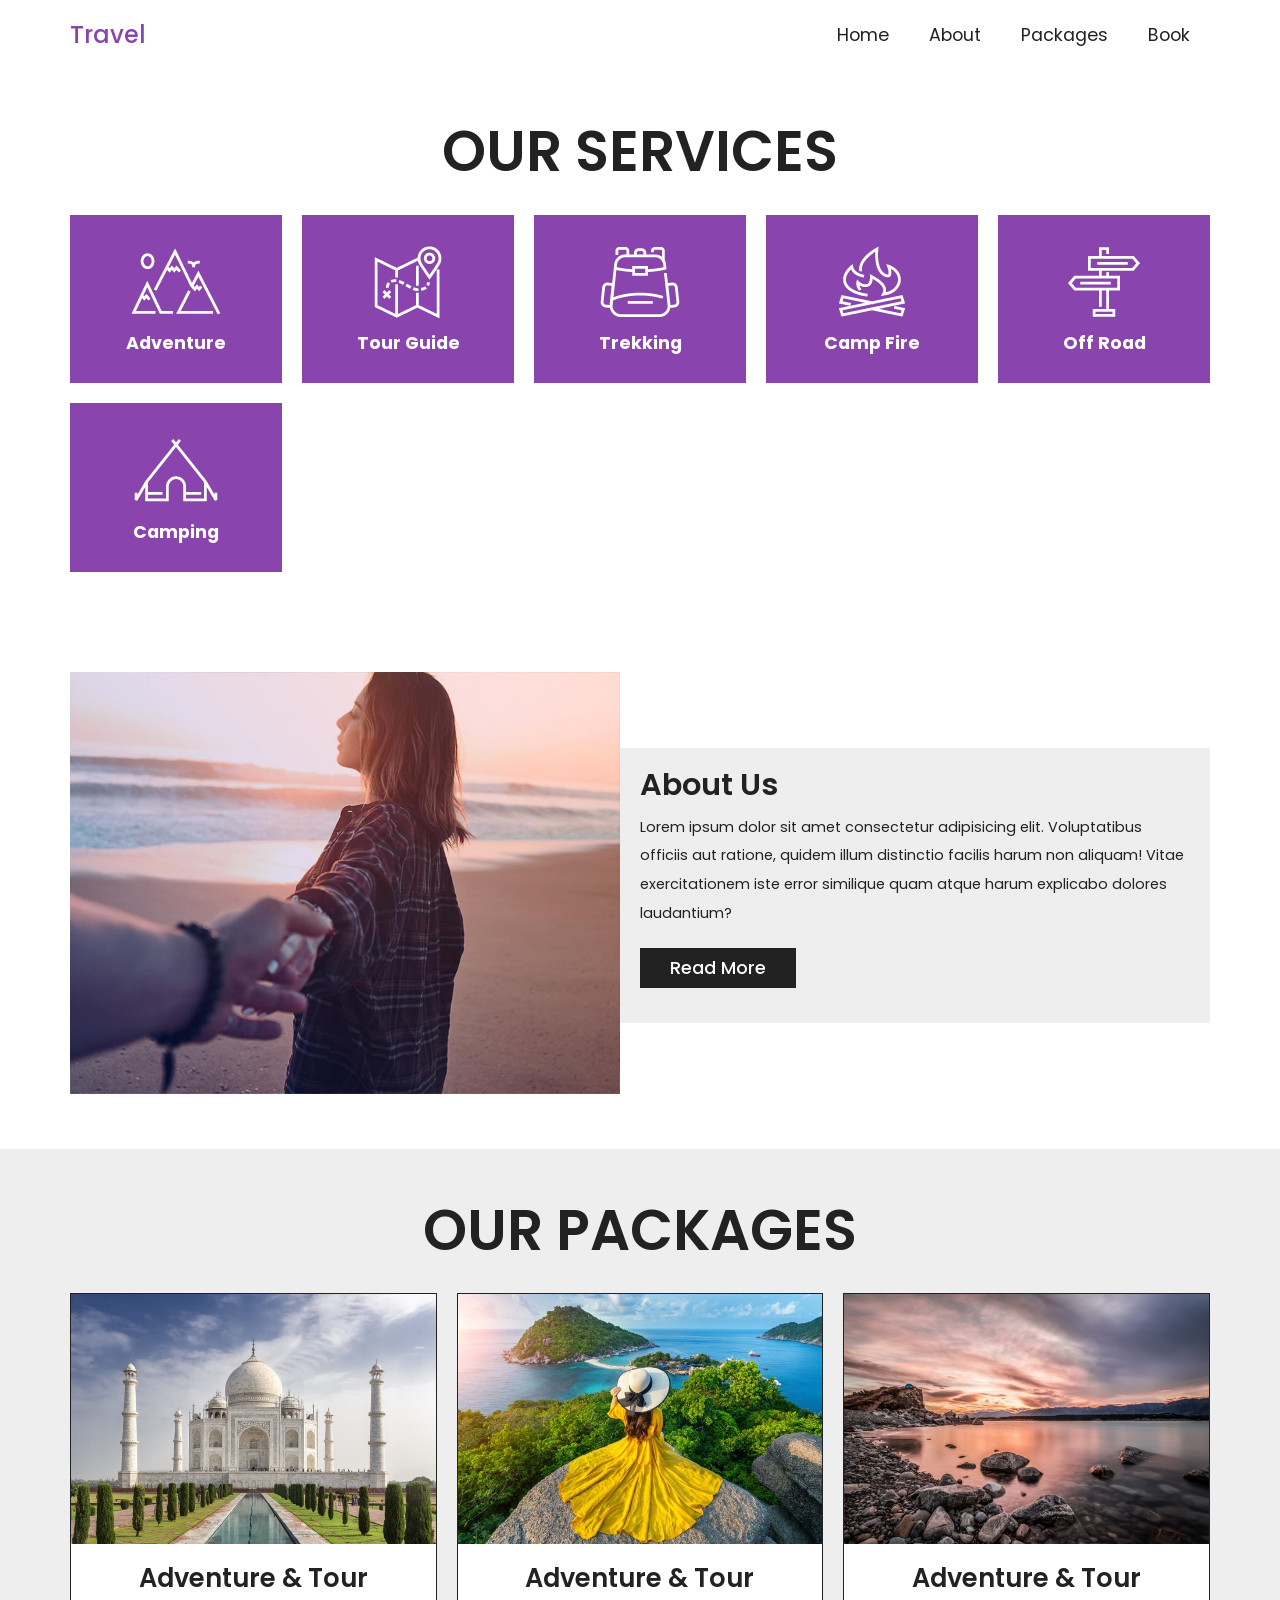
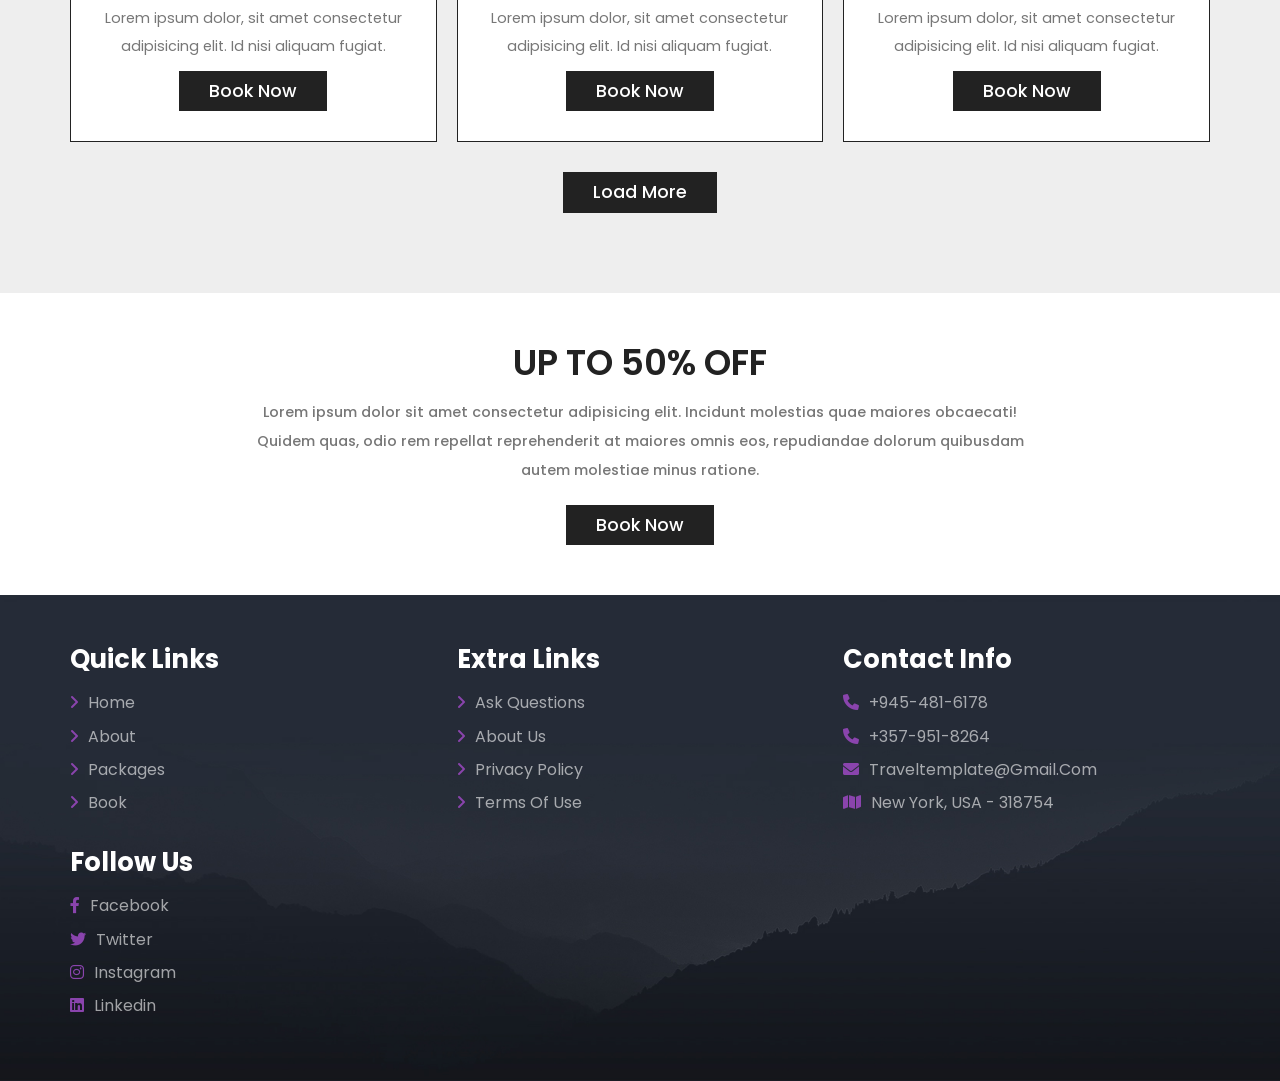
<file: index.html>
<!DOCTYPE html>
<html lang="en">
  <head>
    <meta charset="UTF-8" />
    <meta http-equiv="X-UA-Compatible" content="IE=edge" />
    <meta name="viewport" content="width=device-width, initial-scale=1.0" />
    <meta name="description" content="Travel Template" />
    <!-- Normalize -->
    <link rel="stylesheet" href="css/normalize.css" />
    <!-- Font Awesome Library File -->
    <link rel="stylesheet" href="css/all.min.css" />
    <!-- Font Awesome Library Cdn -->
    <link
      rel="stylesheet"
      href="https://cdnjs.cloudflare.com/ajax/libs/font-awesome/6.0.0/css/all.min.css"
    />
    <!-- Google Fonts -->
    <link rel="preconnect" href="https://fonts.googleapis.com" />
    <link rel="preconnect" href="https://fonts.gstatic.com" crossorigin />
    <link
      href="https://fonts.googleapis.com/css2?family=Poppins:ital,wght@0,100;0,200;0,300;0,400;0,500;0,600;0,700;0,800;0,900;1,100;1,200;1,300;1,400;1,500;1,600;1,800;1,900&display=swap"
      rel="stylesheet"
    />
    <!-- Css Template File -->
    <link rel="stylesheet" href="css/travel.css" />
    <!-- Sass Template File -->
    <link rel="stylesheet" href="css/travel.scss" />
    <title>Travel Template | Home</title>
  </head>
  <body>
    <!-- Header -->
    <header>
      <div class="container">
        <a href="#" class="logo">Travel</a>
        <i class="fa-solid fa-bars bar-icon"></i>
        <ul class="links">
          <li><a href="home.html">home</a></li>
          <li><a href="about.html">about</a></li>
          <li><a href="packages.html">packages</a></li>
          <li><a href="book.html">book</a></li>
        </ul>
      </div>
    </header>
    <!-- Header -->
    <!-- Landing -->
    <!-- Landing -->
    <!-- Services -->
    <section class="services">
      <h2 class="special-heading">our services</h2>
      <div class="container">
        <div class="box">
          <img src="images/icon-1.png" alt="" />
          <h3>adventure</h3>
        </div>
        <div class="box">
          <img src="images/icon-2.png" alt="" />
          <h3>tour guide</h3>
        </div>
        <div class="box">
          <img src="images/icon-3.png" alt="" />
          <h3>trekking</h3>
        </div>
        <div class="box">
          <img src="images/icon-4.png" alt="" />
          <h3>camp fire</h3>
        </div>
        <div class="box">
          <img src="images/icon-5.png" alt="" />
          <h3>off road</h3>
        </div>
        <div class="box">
          <img src="images/icon-6.png" alt="" />
          <h3>camping</h3>
        </div>
      </div>
    </section>
    <!-- Services -->
    <!-- About -->
    <section class="about">
      <div class="container">
        <div class="image">
          <img src="images/about-img.jpg" alt="" />
        </div>
        <div class="info">
          <h3>about us</h3>
          <p>
            Lorem ipsum dolor sit amet consectetur adipisicing elit.
            Voluptatibus officiis aut ratione, quidem illum distinctio facilis
            harum non aliquam! Vitae exercitationem iste error similique quam
            atque harum explicabo dolores laudantium?
          </p>
          <a href="#" class="btn">read more</a>
        </div>
      </div>
    </section>
    <!-- About -->
    <!-- Packages -->
    <section class="packages">
      <h2 class="special-heading">our packages</h2>
      <div class="container">
        <div class="box">
          <div class="image">
            <img src="images/img-1.jpg" alt="" />
          </div>
          <div class="info">
            <h3>adventure & tour</h3>
            <p>
              Lorem ipsum dolor, sit amet consectetur adipisicing elit. Id nisi
              aliquam fugiat.
            </p>
            <a href="#" class="btn">book now</a>
          </div>
        </div>
        <div class="box">
          <div class="image">
            <img src="images/img-2.jpg" alt="" />
          </div>
          <div class="info">
            <h3>adventure & tour</h3>
            <p>
              Lorem ipsum dolor, sit amet consectetur adipisicing elit. Id nisi
              aliquam fugiat.
            </p>
            <a href="#" class="btn">book now</a>
          </div>
        </div>
        <div class="box">
          <div class="image">
            <img src="images/img-3.jpg" alt="" />
          </div>
          <div class="info">
            <h3>adventure & tour</h3>
            <p>
              Lorem ipsum dolor, sit amet consectetur adipisicing elit. Id nisi
              aliquam fugiat.
            </p>
            <a href="#" class="btn">book now</a>
          </div>
        </div>
      </div>
      <a href="#" class="btn">load more</a>
    </section>
    <!-- Packages -->
    <!-- Discount -->
    <section class="discount">
      <h3>up to 50% off</h3>
      <p>
        Lorem ipsum dolor sit amet consectetur adipisicing elit. Incidunt
        molestias quae maiores obcaecati! Quidem quas, odio rem repellat
        reprehenderit at maiores omnis eos, repudiandae dolorum quibusdam autem
        molestiae minus ratione.
      </p>
      <a href="#" class="btn">book now</a>
    </section>
    <!-- Discount -->
    <!-- Footer -->
    <footer>
      <div class="container">
        <div class="box">
          <h3>quick links</h3>
          <ul class="footer-links">
            <li>
              <i class="fa-solid fa-angle-right"></i
              ><a href="home.html">home</a>
            </li>
            <li>
              <i class="fa-solid fa-angle-right"></i
              ><a href="about.html">about</a>
            </li>
            <li>
              <i class="fa-solid fa-angle-right"></i
              ><a href="packages.html">packages</a>
            </li>
            <li>
              <i class="fa-solid fa-angle-right"></i
              ><a href="book.html">book</a>
            </li>
          </ul>
        </div>
        <div class="box">
          <h3>extra links</h3>
          <ul class="footer-links">
            <li>
              <i class="fa-solid fa-angle-right"></i
              ><a href="#">ask questions</a>
            </li>
            <li>
              <i class="fa-solid fa-angle-right"></i><a href="#">about us</a>
            </li>
            <li>
              <i class="fa-solid fa-angle-right"></i
              ><a href="#">privacy policy</a>
            </li>
            <li>
              <i class="fa-solid fa-angle-right"></i
              ><a href="#">terms of use</a>
            </li>
          </ul>
        </div>
        <div class="box">
          <h3>contact info</h3>
          <ul class="footer-links">
            <li>
              <i class="fa-solid fa-phone"></i><a href="#">+945-481-6178</a>
            </li>
            <li>
              <i class="fa-solid fa-phone"></i><a href="#">+357-951-8264</a>
            </li>
            <li>
              <i class="fa-solid fa-envelope"></i
              ><a href="#">traveltemplate@gmail.com</a>
            </li>
            <li>
              <i class="fa-solid fa-map"></i
              ><a href="#">new york, USA - 318754</a>
            </li>
          </ul>
        </div>
        <div class="box">
          <h3>follow us</h3>
          <ul class="footer-links">
            <li>
              <i class="fa-brands fa-facebook-f"></i><a href="#">facebook</a>
            </li>
            <li><i class="fa-brands fa-twitter"></i><a href="#">twitter</a></li>
            <li>
              <i class="fa-brands fa-instagram"></i><a href="#">instagram</a>
            </li>
            <li>
              <i class="fa-brands fa-linkedin"></i><a href="#">linkedin</a>
            </li>
          </ul>
        </div>
      </div>
    </footer>
    <!-- Footer -->
  </body>
</html>
</file>
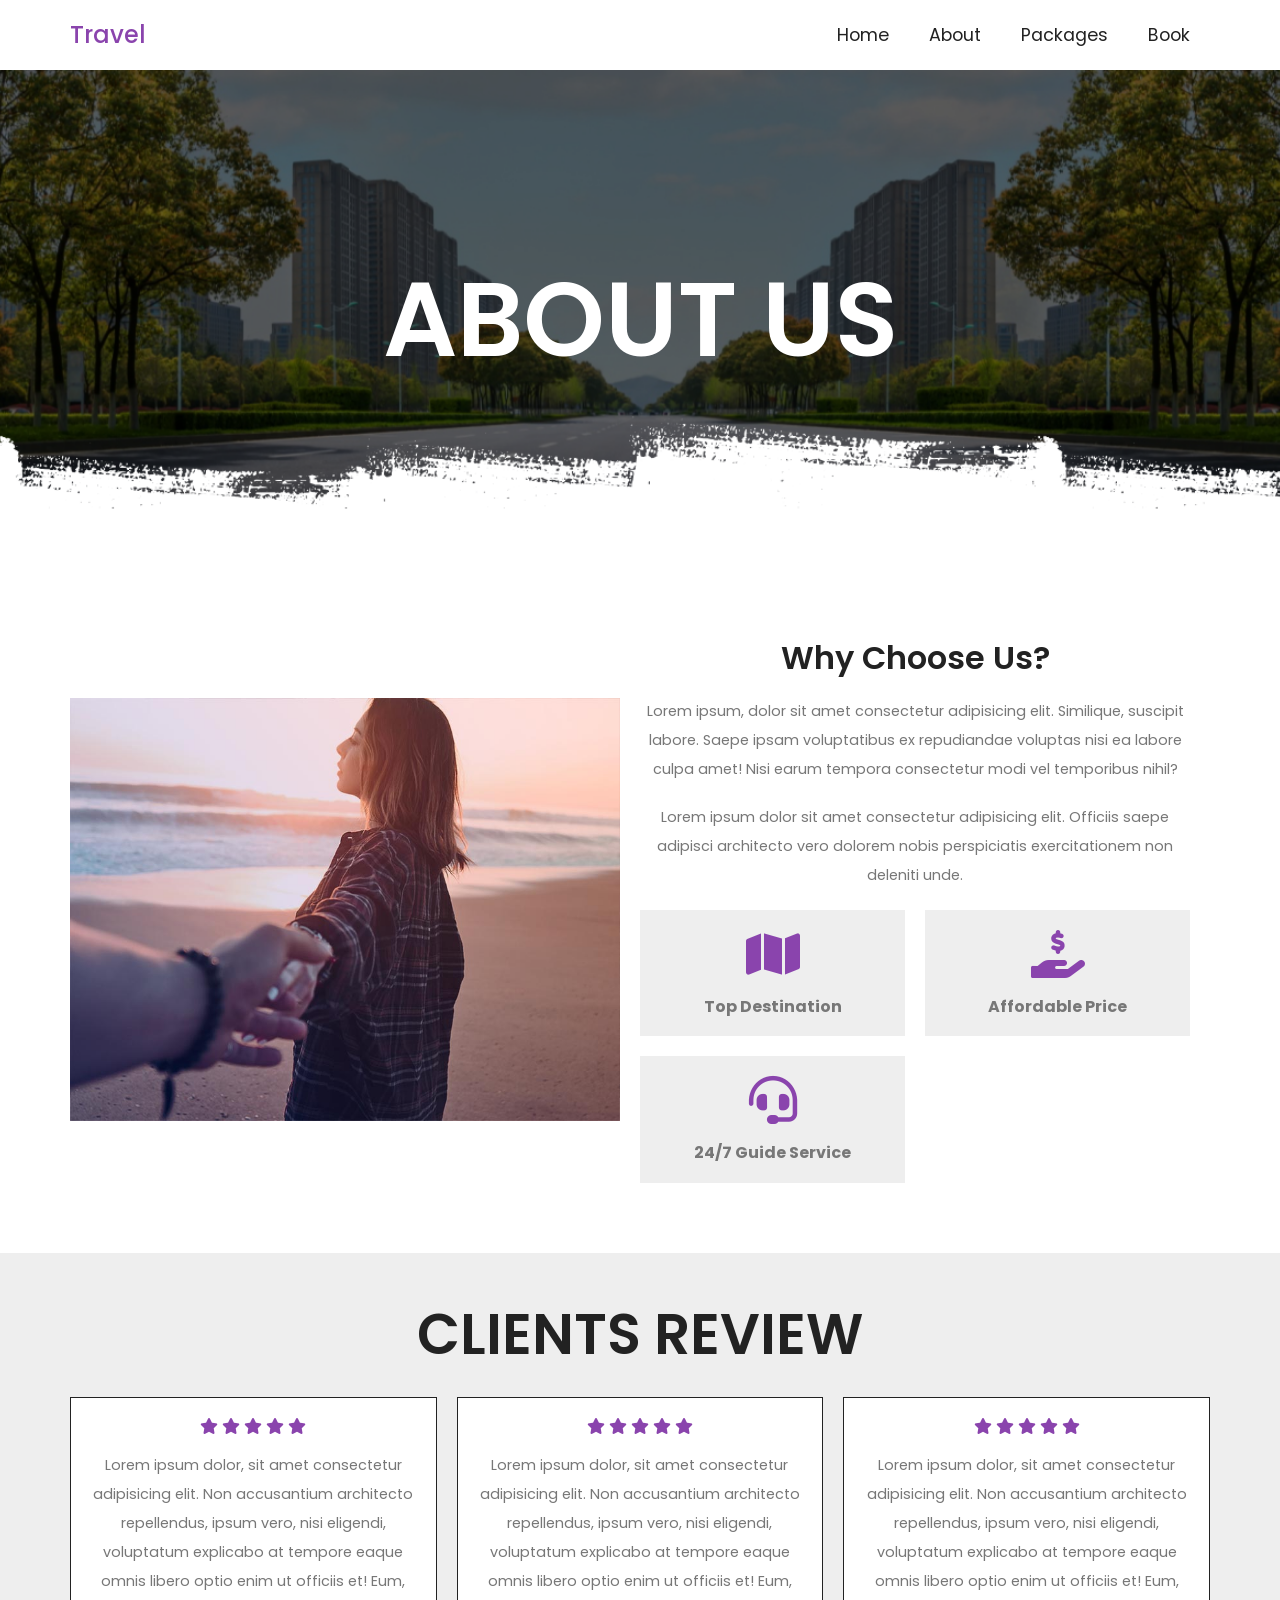
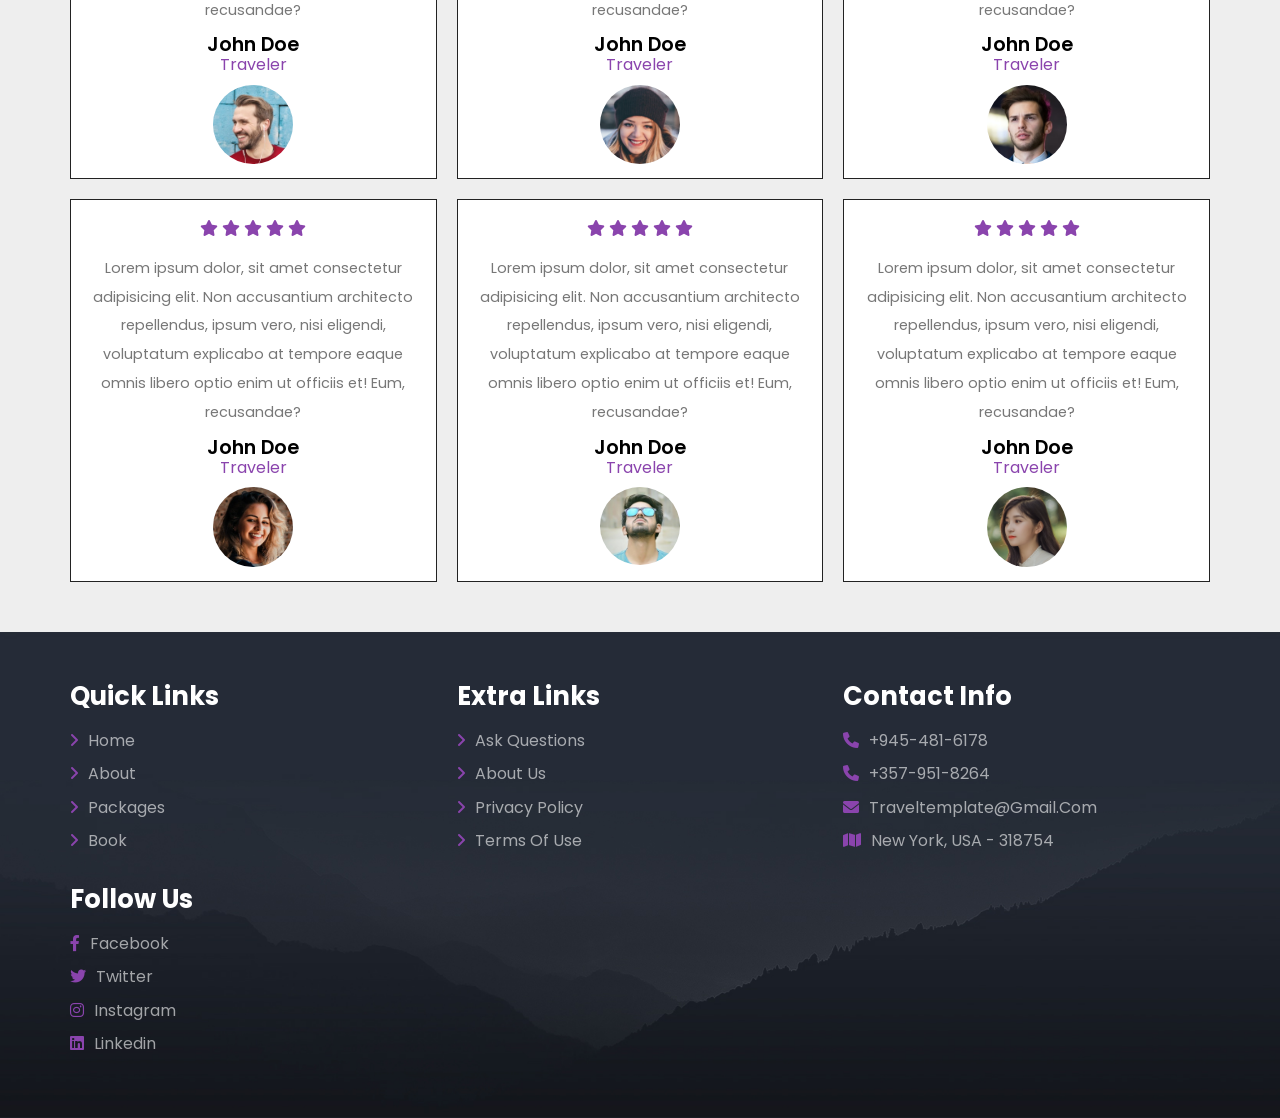
<file: about.html>
<!DOCTYPE html>
<html lang="en">
  <head>
    <meta charset="UTF-8" />
    <meta http-equiv="X-UA-Compatible" content="IE=edge" />
    <meta name="viewport" content="width=device-width, initial-scale=1.0" />
    <meta name="description" content="Travel Template" />
    <!-- Normalize -->
    <link rel="stylesheet" href="css/normalize.css" />
    <!-- Font Awesome Library File -->
    <link rel="stylesheet" href="css/all.min.css" />
    <!-- Font Awesome Library Cdn -->
    <link
      rel="stylesheet"
      href="https://cdnjs.cloudflare.com/ajax/libs/font-awesome/6.0.0/css/all.min.css"
    />
    <!-- Google Fonts -->
    <link rel="preconnect" href="https://fonts.googleapis.com" />
    <link rel="preconnect" href="https://fonts.gstatic.com" crossorigin />
    <link
      href="https://fonts.googleapis.com/css2?family=Poppins:ital,wght@0,100;0,200;0,300;0,400;0,500;0,600;0,700;0,800;0,900;1,100;1,200;1,300;1,400;1,500;1,600;1,800;1,900&display=swap"
      rel="stylesheet"
    />
    <!-- Css Template File -->
    <link rel="stylesheet" href="css/travel.css" />
    <!-- Sass Template File -->
    <link rel="stylesheet" href="css/travel.scss" />
    <title>Travel Template | About</title>
  </head>
  <body>
    <!-- Header -->
    <header>
      <div class="container">
        <a href="#" class="logo">Travel</a>
        <i class="fa-solid fa-bars bar-icon"></i>
        <ul class="links">
          <li><a href="home.html">home</a></li>
          <li><a href="about.html">about</a></li>
          <li><a href="packages.html">packages</a></li>
          <li><a href="book.html">book</a></li>
        </ul>
      </div>
    </header>
    <!-- Header -->
    <!-- Heading -->
    <section class="heading heading-about">
      <h2>about us</h2>
    </section>
    <!-- Heading -->
    <!-- Choose -->
    <section class="choose">
      <div class="container">
        <div class="image">
          <img src="images/about-img.jpg" alt="" />
        </div>
        <div class="info">
          <h2>why choose us?</h2>
          <p>
            Lorem ipsum, dolor sit amet consectetur adipisicing elit. Similique,
            suscipit labore. Saepe ipsam voluptatibus ex repudiandae voluptas
            nisi ea labore culpa amet! Nisi earum tempora consectetur modi vel
            temporibus nihil?
          </p>
          <p>
            Lorem ipsum dolor sit amet consectetur adipisicing elit. Officiis
            saepe adipisci architecto vero dolorem nobis perspiciatis
            exercitationem non deleniti unde.
          </p>
          <div class="content">
            <div class="box">
              <i class="fa-solid fa-map"></i>
              <h3>top destination</h3>
            </div>
            <div class="box">
              <i class="fa-solid fa-hand-holding-dollar"></i>
              <h3>affordable price</h3>
            </div>
            <div class="box">
              <i class="fa-solid fa-headset"></i>
              <h3>24/7 guide service</h3>
            </div>
          </div>
        </div>
      </div>
    </section>
    <!-- Choose -->
    <!-- Reviews -->
    <section class="reviews">
      <h2 class="special-heading">clients review</h2>
      <div class="container">
        <div class="box">
          <div class="rating">
            <i class="fa-solid fa-star"></i>
            <i class="fa-solid fa-star"></i>
            <i class="fa-solid fa-star"></i>
            <i class="fa-solid fa-star"></i>
            <i class="fa-solid fa-star"></i>
          </div>
          <p>
            Lorem ipsum dolor, sit amet consectetur adipisicing elit. Non
            accusantium architecto repellendus, ipsum vero, nisi eligendi,
            voluptatum explicabo at tempore eaque omnis libero optio enim ut
            officiis et! Eum, recusandae?
          </p>
          <h3 class="name">john doe</h3>
          <span class="position">traveler</span>
          <img src="images/pic-1.png" alt="" />
        </div>
        <div class="box">
          <div class="rating">
            <i class="fa-solid fa-star"></i>
            <i class="fa-solid fa-star"></i>
            <i class="fa-solid fa-star"></i>
            <i class="fa-solid fa-star"></i>
            <i class="fa-solid fa-star"></i>
          </div>
          <p>
            Lorem ipsum dolor, sit amet consectetur adipisicing elit. Non
            accusantium architecto repellendus, ipsum vero, nisi eligendi,
            voluptatum explicabo at tempore eaque omnis libero optio enim ut
            officiis et! Eum, recusandae?
          </p>
          <h3 class="name">john doe</h3>
          <span class="position">traveler</span>
          <img src="images/pic-2.png" alt="" />
        </div>
        <div class="box">
          <div class="rating">
            <i class="fa-solid fa-star"></i>
            <i class="fa-solid fa-star"></i>
            <i class="fa-solid fa-star"></i>
            <i class="fa-solid fa-star"></i>
            <i class="fa-solid fa-star"></i>
          </div>
          <p>
            Lorem ipsum dolor, sit amet consectetur adipisicing elit. Non
            accusantium architecto repellendus, ipsum vero, nisi eligendi,
            voluptatum explicabo at tempore eaque omnis libero optio enim ut
            officiis et! Eum, recusandae?
          </p>
          <h3 class="name">john doe</h3>
          <span class="position">traveler</span>
          <img src="images/pic-3.png" alt="" />
        </div>
        <div class="box">
          <div class="rating">
            <i class="fa-solid fa-star"></i>
            <i class="fa-solid fa-star"></i>
            <i class="fa-solid fa-star"></i>
            <i class="fa-solid fa-star"></i>
            <i class="fa-solid fa-star"></i>
          </div>
          <p>
            Lorem ipsum dolor, sit amet consectetur adipisicing elit. Non
            accusantium architecto repellendus, ipsum vero, nisi eligendi,
            voluptatum explicabo at tempore eaque omnis libero optio enim ut
            officiis et! Eum, recusandae?
          </p>
          <h3 class="name">john doe</h3>
          <span class="position">traveler</span>
          <img src="images/pic-4.png" alt="" />
        </div>
        <div class="box">
          <div class="rating">
            <i class="fa-solid fa-star"></i>
            <i class="fa-solid fa-star"></i>
            <i class="fa-solid fa-star"></i>
            <i class="fa-solid fa-star"></i>
            <i class="fa-solid fa-star"></i>
          </div>
          <p>
            Lorem ipsum dolor, sit amet consectetur adipisicing elit. Non
            accusantium architecto repellendus, ipsum vero, nisi eligendi,
            voluptatum explicabo at tempore eaque omnis libero optio enim ut
            officiis et! Eum, recusandae?
          </p>
          <h3 class="name">john doe</h3>
          <span class="position">traveler</span>
          <img src="images/pic-5.png" alt="" />
        </div>
        <div class="box">
          <div class="rating">
            <i class="fa-solid fa-star"></i>
            <i class="fa-solid fa-star"></i>
            <i class="fa-solid fa-star"></i>
            <i class="fa-solid fa-star"></i>
            <i class="fa-solid fa-star"></i>
          </div>
          <p>
            Lorem ipsum dolor, sit amet consectetur adipisicing elit. Non
            accusantium architecto repellendus, ipsum vero, nisi eligendi,
            voluptatum explicabo at tempore eaque omnis libero optio enim ut
            officiis et! Eum, recusandae?
          </p>
          <h3 class="name">john doe</h3>
          <span class="position">traveler</span>
          <img src="images/pic-6.png" alt="" />
        </div>
      </div>
    </section>
    <!-- Reviews -->
    <!-- Footer -->
    <footer>
      <div class="container">
        <div class="box">
          <h3>quick links</h3>
          <ul class="footer-links">
            <li>
              <i class="fa-solid fa-angle-right"></i
              ><a href="home.html">home</a>
            </li>
            <li>
              <i class="fa-solid fa-angle-right"></i
              ><a href="about.html">about</a>
            </li>
            <li>
              <i class="fa-solid fa-angle-right"></i
              ><a href="packages.html">packages</a>
            </li>
            <li>
              <i class="fa-solid fa-angle-right"></i
              ><a href="book.html">book</a>
            </li>
          </ul>
        </div>
        <div class="box">
          <h3>extra links</h3>
          <ul class="footer-links">
            <li>
              <i class="fa-solid fa-angle-right"></i
              ><a href="#">ask questions</a>
            </li>
            <li>
              <i class="fa-solid fa-angle-right"></i><a href="#">about us</a>
            </li>
            <li>
              <i class="fa-solid fa-angle-right"></i
              ><a href="#">privacy policy</a>
            </li>
            <li>
              <i class="fa-solid fa-angle-right"></i
              ><a href="#">terms of use</a>
            </li>
          </ul>
        </div>
        <div class="box">
          <h3>contact info</h3>
          <ul class="footer-links">
            <li>
              <i class="fa-solid fa-phone"></i><a href="#">+945-481-6178</a>
            </li>
            <li>
              <i class="fa-solid fa-phone"></i><a href="#">+357-951-8264</a>
            </li>
            <li>
              <i class="fa-solid fa-envelope"></i
              ><a href="#">traveltemplate@gmail.com</a>
            </li>
            <li>
              <i class="fa-solid fa-map"></i
              ><a href="#">new york, USA - 318754</a>
            </li>
          </ul>
        </div>
        <div class="box">
          <h3>follow us</h3>
          <ul class="footer-links">
            <li>
              <i class="fa-brands fa-facebook-f"></i><a href="#">facebook</a>
            </li>
            <li><i class="fa-brands fa-twitter"></i><a href="#">twitter</a></li>
            <li>
              <i class="fa-brands fa-instagram"></i><a href="#">instagram</a>
            </li>
            <li>
              <i class="fa-brands fa-linkedin"></i><a href="#">linkedin</a>
            </li>
          </ul>
        </div>
      </div>
    </footer>
    <!-- Footer -->
  </body>
</html>
</file>
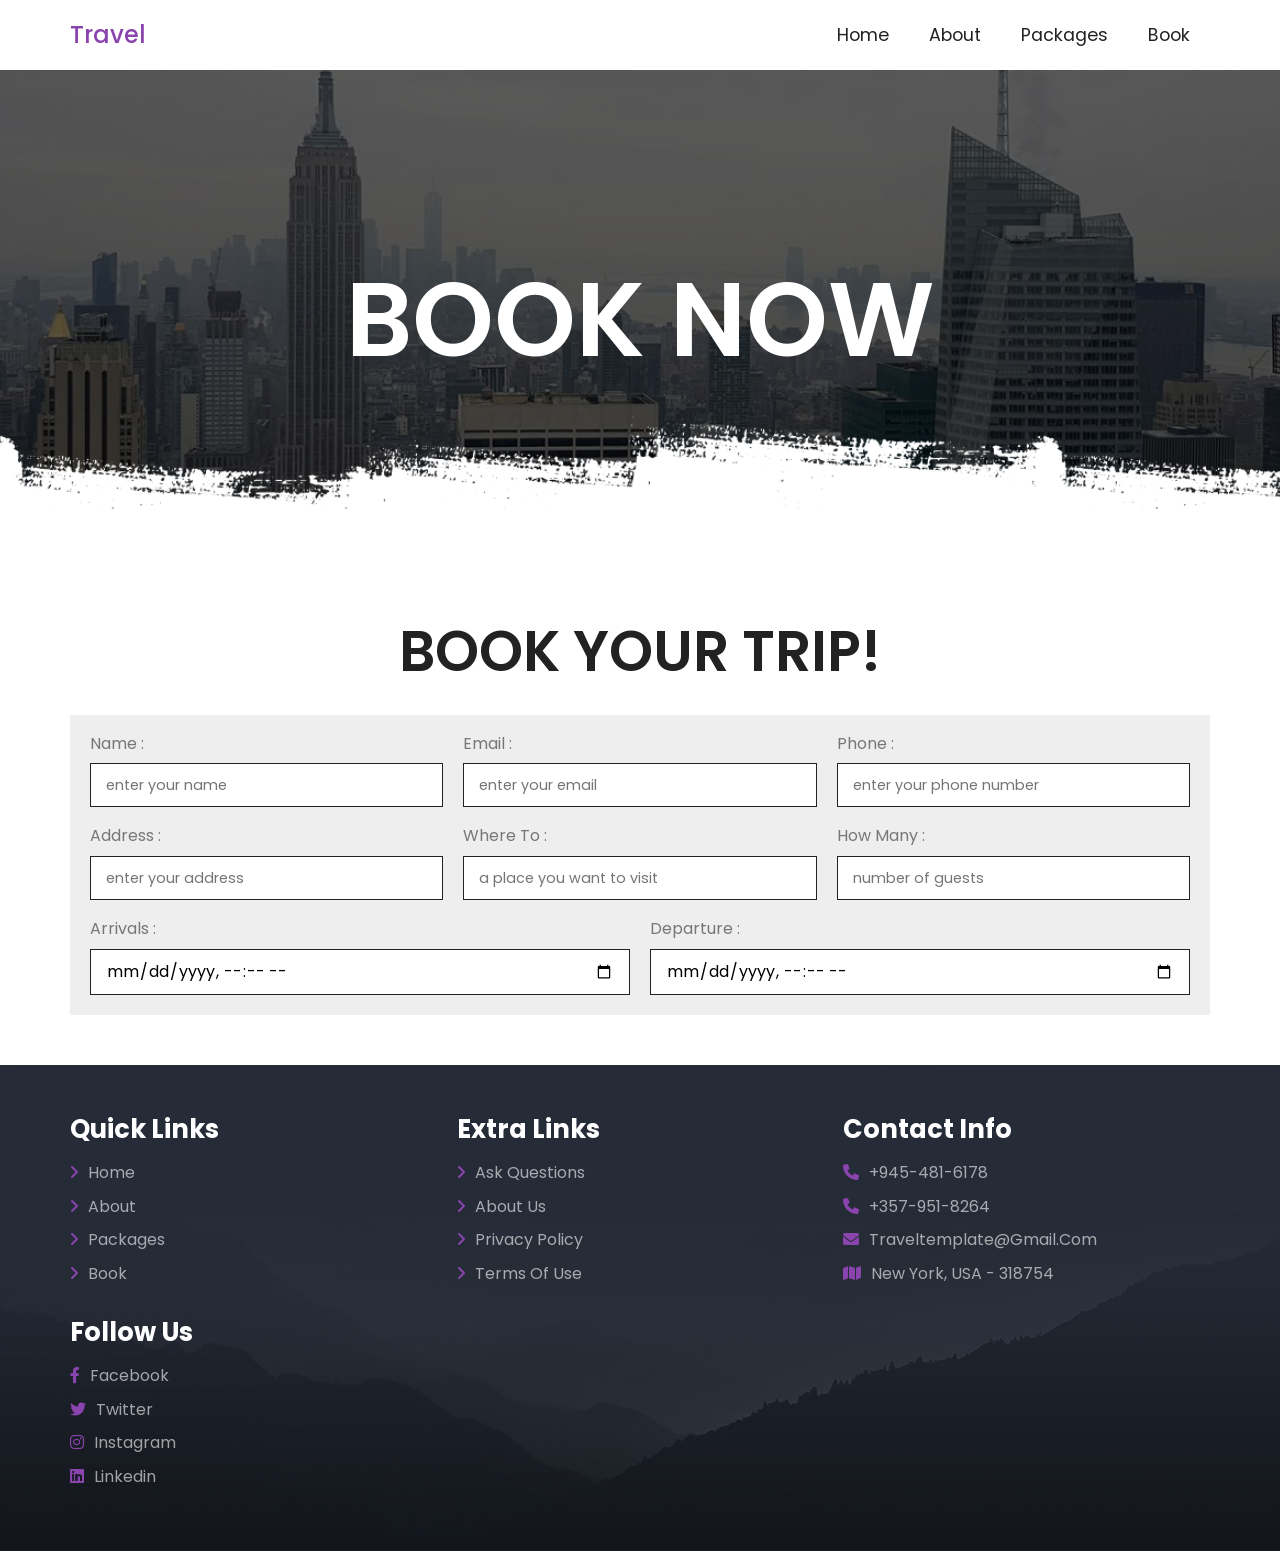
<file: book.html>
<!DOCTYPE html>
<html lang="en">
  <head>
    <meta charset="UTF-8" />
    <meta http-equiv="X-UA-Compatible" content="IE=edge" />
    <meta name="viewport" content="width=device-width, initial-scale=1.0" />
    <meta name="description" content="Travel Template" />
    <!-- Normalize -->
    <link rel="stylesheet" href="css/normalize.css" />
    <!-- Font Awesome Library File -->
    <link rel="stylesheet" href="css/all.min.css" />
    <!-- Font Awesome Library Cdn -->
    <link
      rel="stylesheet"
      href="https://cdnjs.cloudflare.com/ajax/libs/font-awesome/6.0.0/css/all.min.css"
    />
    <!-- Google Fonts -->
    <link rel="preconnect" href="https://fonts.googleapis.com" />
    <link rel="preconnect" href="https://fonts.gstatic.com" crossorigin />
    <link
      href="https://fonts.googleapis.com/css2?family=Poppins:ital,wght@0,100;0,200;0,300;0,400;0,500;0,600;0,700;0,800;0,900;1,100;1,200;1,300;1,400;1,500;1,600;1,800;1,900&display=swap"
      rel="stylesheet"
    />
    <!-- Css Template File -->
    <link rel="stylesheet" href="css/travel.css" />
    <!-- Sass Template File -->
    <link rel="stylesheet" href="css/travel.scss" />
    <title>Travel Template | Book Now</title>
  </head>
  <body>
    <!-- Header -->
    <header>
      <div class="container">
        <a href="#" class="logo">Travel</a>
        <i class="fa-solid fa-bars bar-icon"></i>
        <ul class="links">
          <li><a href="home.html">home</a></li>
          <li><a href="about.html">about</a></li>
          <li><a href="packages.html">packages</a></li>
          <li><a href="book.html">book</a></li>
        </ul>
      </div>
    </header>
    <!-- Header -->
    <!-- Heading -->
    <section class="heading heading-book">
      <h2>book now</h2>
    </section>
    <!-- Heading -->
    <section class="book-now">
      <h2 class="special-heading">book your trip!</h2>
      <div class="container">
        <form action="#">
          <div class="content">
            <div class="input">
              <label for="name">name :</label>
              <input
                type="text"
                name="username"
                id="name"
                placeholder="enter your name"
              />
            </div>
            <div class="input">
              <label for="email">email :</label>
              <input
                type="email"
                name="email"
                id="email"
                placeholder="enter your email"
              />
            </div>
            <div class="input">
              <label for="phone">phone :</label>
              <input
                type="tel"
                name="phone"
                id="phone"
                placeholder="enter your phone number"
              />
            </div>
          </div>
          <div class="content">
            <div class="input">
              <label for="address">address :</label>
              <input
                type="text"
                name="address"
                id="address"
                placeholder="enter your address"
              />
            </div>
            <div class="input">
              <label for="place">where to :</label>
              <input
                type="text"
                name="place"
                id="place"
                placeholder="a place you want to visit"
              />
            </div>
            <div class="input">
              <label for="counters">how many :</label>
              <input
                type="text"
                name="counters"
                id="counters"
                placeholder="number of guests"
              />
            </div>
          </div>
          <div class="box">
            <div class="input">
              <label for="arrivals">arrivals :</label>
              <input type="datetime-local" name="arrivals" id="arrivals" />
            </div>
            <div class="input">
              <label for="departure">departure :</label>
              <input type="datetime-local" name="departure" id="departure" />
            </div>
          </div>
        </form>
      </div>
    </section>
    <!-- Footer -->
    <footer>
      <div class="container">
        <div class="box">
          <h3>quick links</h3>
          <ul class="footer-links">
            <li>
              <i class="fa-solid fa-angle-right"></i
              ><a href="home.html">home</a>
            </li>
            <li>
              <i class="fa-solid fa-angle-right"></i
              ><a href="about.html">about</a>
            </li>
            <li>
              <i class="fa-solid fa-angle-right"></i
              ><a href="packages.html">packages</a>
            </li>
            <li>
              <i class="fa-solid fa-angle-right"></i
              ><a href="book.html">book</a>
            </li>
          </ul>
        </div>
        <div class="box">
          <h3>extra links</h3>
          <ul class="footer-links">
            <li>
              <i class="fa-solid fa-angle-right"></i
              ><a href="#">ask questions</a>
            </li>
            <li>
              <i class="fa-solid fa-angle-right"></i><a href="#">about us</a>
            </li>
            <li>
              <i class="fa-solid fa-angle-right"></i
              ><a href="#">privacy policy</a>
            </li>
            <li>
              <i class="fa-solid fa-angle-right"></i
              ><a href="#">terms of use</a>
            </li>
          </ul>
        </div>
        <div class="box">
          <h3>contact info</h3>
          <ul class="footer-links">
            <li>
              <i class="fa-solid fa-phone"></i><a href="#">+945-481-6178</a>
            </li>
            <li>
              <i class="fa-solid fa-phone"></i><a href="#">+357-951-8264</a>
            </li>
            <li>
              <i class="fa-solid fa-envelope"></i
              ><a href="#">traveltemplate@gmail.com</a>
            </li>
            <li>
              <i class="fa-solid fa-map"></i
              ><a href="#">new york, USA - 318754</a>
            </li>
          </ul>
        </div>
        <div class="box">
          <h3>follow us</h3>
          <ul class="footer-links">
            <li>
              <i class="fa-brands fa-facebook-f"></i><a href="#">facebook</a>
            </li>
            <li><i class="fa-brands fa-twitter"></i><a href="#">twitter</a></li>
            <li>
              <i class="fa-brands fa-instagram"></i><a href="#">instagram</a>
            </li>
            <li>
              <i class="fa-brands fa-linkedin"></i><a href="#">linkedin</a>
            </li>
          </ul>
        </div>
      </div>
    </footer>
    <!-- Footer -->
  </body>
</html>
</file>
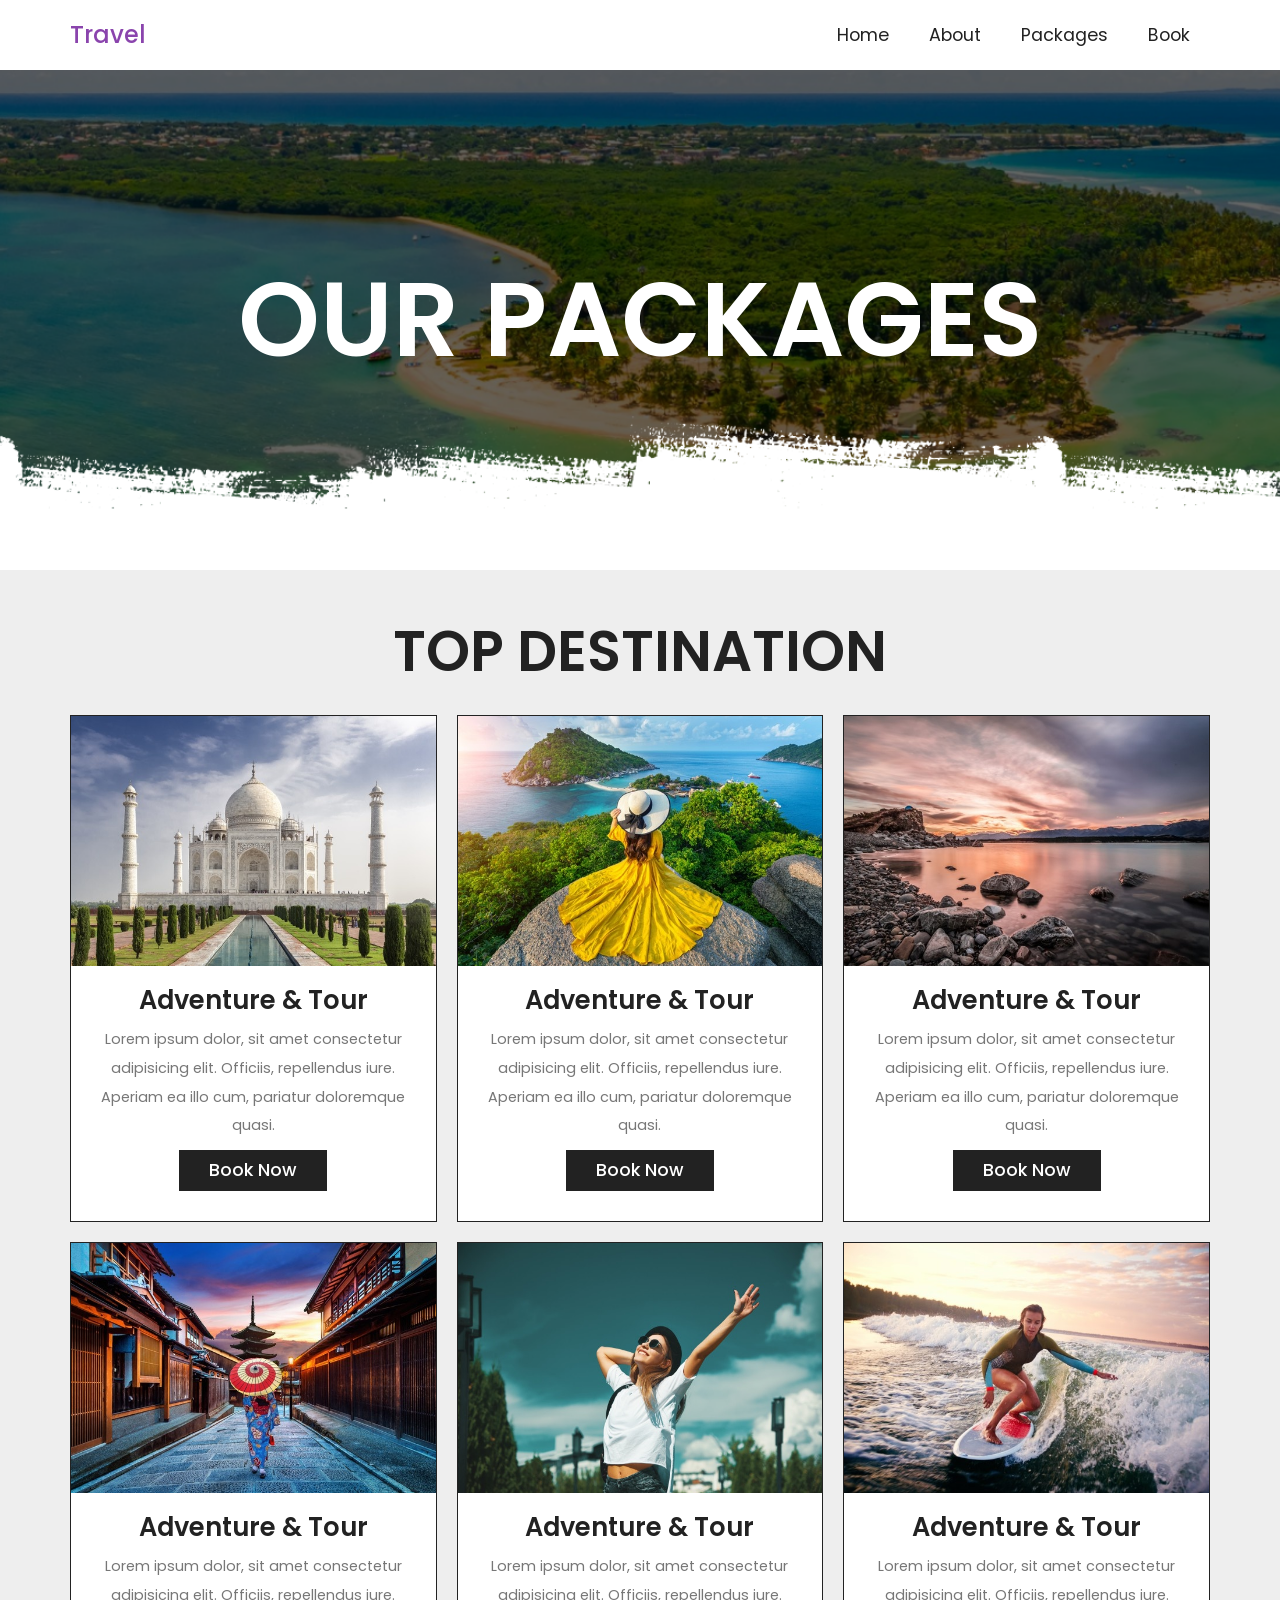
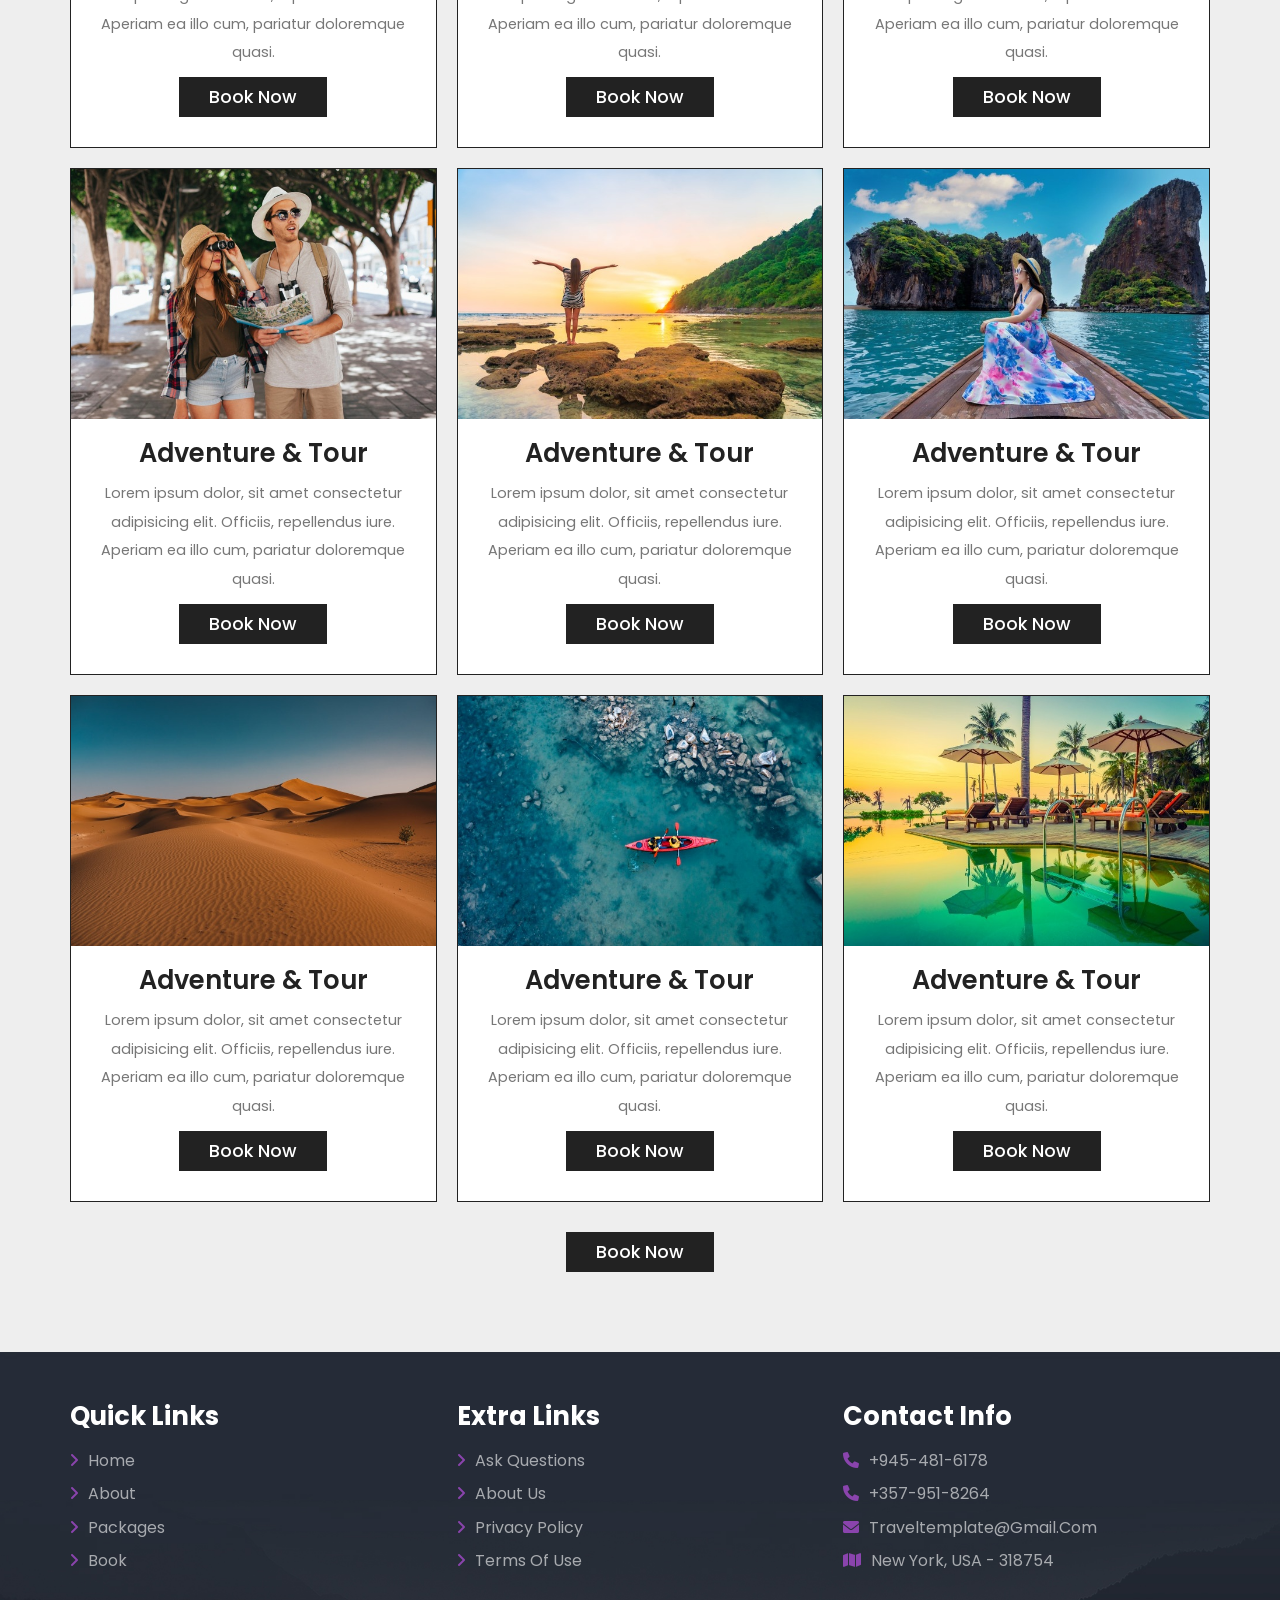
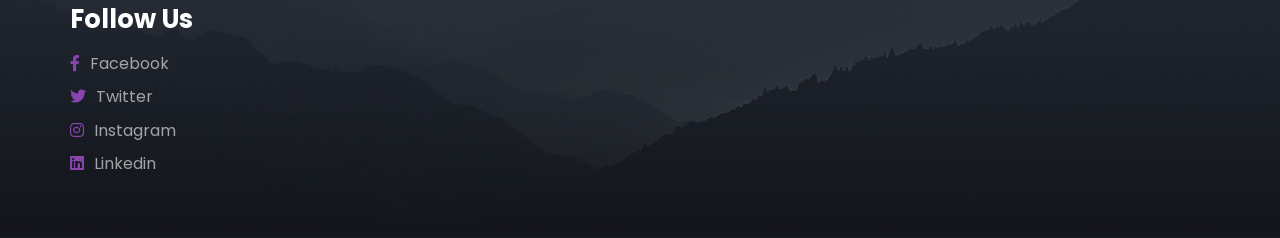
<file: packages.html>
<!DOCTYPE html>
<html lang="en">
  <head>
    <meta charset="UTF-8" />
    <meta http-equiv="X-UA-Compatible" content="IE=edge" />
    <meta name="viewport" content="width=device-width, initial-scale=1.0" />
    <meta name="description" content="Travel Template" />
    <!-- Normalize -->
    <link rel="stylesheet" href="css/normalize.css" />
    <!-- Font Awesome Library File -->
    <link rel="stylesheet" href="css/all.min.css" />
    <!-- Font Awesome Library Cdn -->
    <link
      rel="stylesheet"
      href="https://cdnjs.cloudflare.com/ajax/libs/font-awesome/6.0.0/css/all.min.css"
    />
    <!-- Google Fonts -->
    <link rel="preconnect" href="https://fonts.googleapis.com" />
    <link rel="preconnect" href="https://fonts.gstatic.com" crossorigin />
    <link
      href="https://fonts.googleapis.com/css2?family=Poppins:ital,wght@0,100;0,200;0,300;0,400;0,500;0,600;0,700;0,800;0,900;1,100;1,200;1,300;1,400;1,500;1,600;1,800;1,900&display=swap"
      rel="stylesheet"
    />
    <!-- Css Template File -->
    <link rel="stylesheet" href="css/travel.css" />
    <!-- Sass Template File -->
    <link rel="stylesheet" href="css/travel.scss" />
    <title>Travel Template | Packages</title>
  </head>
  <body>
    <!-- Header -->
    <header>
      <div class="container">
        <a href="#" class="logo">Travel</a>
        <i class="fa-solid fa-bars bar-icon"></i>
        <ul class="links">
          <li><a href="home.html">home</a></li>
          <li><a href="about.html">about</a></li>
          <li><a href="packages.html">packages</a></li>
          <li><a href="book.html">book</a></li>
        </ul>
      </div>
    </header>
    <!-- Header -->
    <!-- Heading -->
    <section class="heading heading-packages">
      <h2>our packages</h2>
    </section>
    <!-- Heading -->
    <!-- Packages -->
    <section class="packages two">
      <h2 class="special-heading">top destination</h2>
      <div class="container">
        <div class="box">
          <div class="image"><img src="images/img-1.jpg" alt="" /></div>
          <div class="info">
            <h3>adventure & tour</h3>
            <p>
              Lorem ipsum dolor, sit amet consectetur adipisicing elit.
              Officiis, repellendus iure. Aperiam ea illo cum, pariatur
              doloremque quasi.
            </p>
            <a href="#" class="btn">book now</a>
          </div>
        </div>
        <div class="box">
          <div class="image"><img src="images/img-2.jpg" alt="" /></div>
          <div class="info">
            <h3>adventure & tour</h3>
            <p>
              Lorem ipsum dolor, sit amet consectetur adipisicing elit.
              Officiis, repellendus iure. Aperiam ea illo cum, pariatur
              doloremque quasi.
            </p>
            <a href="#" class="btn">book now</a>
          </div>
        </div>
        <div class="box">
          <div class="image"><img src="images/img-3.jpg" alt="" /></div>
          <div class="info">
            <h3>adventure & tour</h3>
            <p>
              Lorem ipsum dolor, sit amet consectetur adipisicing elit.
              Officiis, repellendus iure. Aperiam ea illo cum, pariatur
              doloremque quasi.
            </p>
            <a href="#" class="btn">book now</a>
          </div>
        </div>
        <div class="box">
          <div class="image"><img src="images/img-4.jpg" alt="" /></div>
          <div class="info">
            <h3>adventure & tour</h3>
            <p>
              Lorem ipsum dolor, sit amet consectetur adipisicing elit.
              Officiis, repellendus iure. Aperiam ea illo cum, pariatur
              doloremque quasi.
            </p>
            <a href="#" class="btn">book now</a>
          </div>
        </div>
        <div class="box">
          <div class="image"><img src="images/img-5.jpg" alt="" /></div>
          <div class="info">
            <h3>adventure & tour</h3>
            <p>
              Lorem ipsum dolor, sit amet consectetur adipisicing elit.
              Officiis, repellendus iure. Aperiam ea illo cum, pariatur
              doloremque quasi.
            </p>
            <a href="#" class="btn">book now</a>
          </div>
        </div>
        <div class="box">
          <div class="image"><img src="images/img-6.jpg" alt="" /></div>
          <div class="info">
            <h3>adventure & tour</h3>
            <p>
              Lorem ipsum dolor, sit amet consectetur adipisicing elit.
              Officiis, repellendus iure. Aperiam ea illo cum, pariatur
              doloremque quasi.
            </p>
            <a href="#" class="btn">book now</a>
          </div>
        </div>
        <div class="box">
          <div class="image"><img src="images/img-7.jpg" alt="" /></div>
          <div class="info">
            <h3>adventure & tour</h3>
            <p>
              Lorem ipsum dolor, sit amet consectetur adipisicing elit.
              Officiis, repellendus iure. Aperiam ea illo cum, pariatur
              doloremque quasi.
            </p>
            <a href="#" class="btn">book now</a>
          </div>
        </div>
        <div class="box">
          <div class="image"><img src="images/img-8.jpg" alt="" /></div>
          <div class="info">
            <h3>adventure & tour</h3>
            <p>
              Lorem ipsum dolor, sit amet consectetur adipisicing elit.
              Officiis, repellendus iure. Aperiam ea illo cum, pariatur
              doloremque quasi.
            </p>
            <a href="#" class="btn">book now</a>
          </div>
        </div>
        <div class="box">
          <div class="image"><img src="images/img-9.jpg" alt="" /></div>
          <div class="info">
            <h3>adventure & tour</h3>
            <p>
              Lorem ipsum dolor, sit amet consectetur adipisicing elit.
              Officiis, repellendus iure. Aperiam ea illo cum, pariatur
              doloremque quasi.
            </p>
            <a href="#" class="btn">book now</a>
          </div>
        </div>
        <div class="box">
          <div class="image"><img src="images/img-10.jpg" alt="" /></div>
          <div class="info">
            <h3>adventure & tour</h3>
            <p>
              Lorem ipsum dolor, sit amet consectetur adipisicing elit.
              Officiis, repellendus iure. Aperiam ea illo cum, pariatur
              doloremque quasi.
            </p>
            <a href="#" class="btn">book now</a>
          </div>
        </div>
        <div class="box">
          <div class="image"><img src="images/img-11.jpg" alt="" /></div>
          <div class="info">
            <h3>adventure & tour</h3>
            <p>
              Lorem ipsum dolor, sit amet consectetur adipisicing elit.
              Officiis, repellendus iure. Aperiam ea illo cum, pariatur
              doloremque quasi.
            </p>
            <a href="#" class="btn">book now</a>
          </div>
        </div>
        <div class="box">
          <div class="image"><img src="images/img-12.jpg" alt="" /></div>
          <div class="info">
            <h3>adventure & tour</h3>
            <p>
              Lorem ipsum dolor, sit amet consectetur adipisicing elit.
              Officiis, repellendus iure. Aperiam ea illo cum, pariatur
              doloremque quasi.
            </p>
            <a href="#" class="btn">book now</a>
          </div>
        </div>
      </div>
      <a href="#" class="btn">book now</a>
    </section>
    <!-- Packages -->
    <!-- Footer -->
    <footer>
      <div class="container">
        <div class="box">
          <h3>quick links</h3>
          <ul class="footer-links">
            <li>
              <i class="fa-solid fa-angle-right"></i
              ><a href="home.html">home</a>
            </li>
            <li>
              <i class="fa-solid fa-angle-right"></i
              ><a href="about.html">about</a>
            </li>
            <li>
              <i class="fa-solid fa-angle-right"></i
              ><a href="packages.html">packages</a>
            </li>
            <li>
              <i class="fa-solid fa-angle-right"></i
              ><a href="book.html">book</a>
            </li>
          </ul>
        </div>
        <div class="box">
          <h3>extra links</h3>
          <ul class="footer-links">
            <li>
              <i class="fa-solid fa-angle-right"></i
              ><a href="#">ask questions</a>
            </li>
            <li>
              <i class="fa-solid fa-angle-right"></i><a href="#">about us</a>
            </li>
            <li>
              <i class="fa-solid fa-angle-right"></i
              ><a href="#">privacy policy</a>
            </li>
            <li>
              <i class="fa-solid fa-angle-right"></i
              ><a href="#">terms of use</a>
            </li>
          </ul>
        </div>
        <div class="box">
          <h3>contact info</h3>
          <ul class="footer-links">
            <li>
              <i class="fa-solid fa-phone"></i><a href="#">+945-481-6178</a>
            </li>
            <li>
              <i class="fa-solid fa-phone"></i><a href="#">+357-951-8264</a>
            </li>
            <li>
              <i class="fa-solid fa-envelope"></i
              ><a href="#">traveltemplate@gmail.com</a>
            </li>
            <li>
              <i class="fa-solid fa-map"></i
              ><a href="#">new york, USA - 318754</a>
            </li>
          </ul>
        </div>
        <div class="box">
          <h3>follow us</h3>
          <ul class="footer-links">
            <li>
              <i class="fa-brands fa-facebook-f"></i><a href="#">facebook</a>
            </li>
            <li><i class="fa-brands fa-twitter"></i><a href="#">twitter</a></li>
            <li>
              <i class="fa-brands fa-instagram"></i><a href="#">instagram</a>
            </li>
            <li>
              <i class="fa-brands fa-linkedin"></i><a href="#">linkedin</a>
            </li>
          </ul>
        </div>
      </div>
    </footer>
    <!-- Footer -->
  </body>
</html>
</file>
<file: css/travel.css>
/* Global Rules */
* {
  -webkit-box-sizing: border-box;
          box-sizing: border-box;
  margin: 0;
  padding: 0;
}

html::-webkit-scrollbar {
  width: 0.8rem;
}

html::-webkit-scrollbar-track {
  background-color: #fff;
}

html::-webkit-scrollbar-thumb {
  background-color: #8a44ad;
}

html {
  scroll-behavior: smooth;
}

body {
  font-family: "Poppins", sans-serif;
}

ul {
  list-style-type: none;
}

a {
  text-decoration: none;
}

.container {
  padding-right: 15px;
  padding-left: 15px;
  margin-right: auto;
  margin-left: auto;
}

/* Global Rules */
@media (min-width: 768px) {
  .container {
    width: 750px;
  }
}

@media (min-width: 992px) {
  .container {
    width: 970px;
  }
}

@media (min-width: 1200px) {
  .container {
    width: 1170px;
  }
}

@media (min-width: 1400px) {
  .container {
    width: 1370px;
  }
}

/* Placeholder */
header .container, header .container .links, .about .container, .choose .container, .book-now .container form .box {
  display: -webkit-box;
  display: -ms-flexbox;
  display: flex;
  -webkit-box-align: center;
      -ms-flex-align: center;
          align-items: center;
  -webkit-box-pack: justify;
      -ms-flex-pack: justify;
          justify-content: space-between;
}

/* Placeholder */
.special-heading {
  color: #222;
  font-size: 3.5rem;
  font-weight: 600;
  text-transform: uppercase;
  margin-bottom: 30px;
  text-align: center;
}

.btn {
  width: -webkit-fit-content;
  width: -moz-fit-content;
  width: fit-content;
  background-color: #222;
  padding: 10px 30px;
  text-transform: capitalize;
  display: block;
  font-size: 1.1rem;
  font-weight: 500;
  margin-bottom: 15px;
  color: #fff;
  transition: 0.4s;
  -webkit-transition: 0.4s;
  -moz-transition: 0.4s;
  -ms-transition: 0.4s;
  -o-transition: 0.4s;
}

.btn:hover {
  background-color: #8a44ad;
}

/* Home File*/
/* Header */
header {
  background-color: #fff;
  -webkit-box-shadow: 0 10px 20px 0 rgba(0, 0, 0, 0.1);
          box-shadow: 0 10px 20px 0 rgba(0, 0, 0, 0.1);
}

header .container {
  position: relative;
  min-height: 70px;
}

header .container .logo {
  font-size: 1.5rem;
  font-weight: 500;
  color: #8a44ad;
}

header .container .bar-icon {
  cursor: pointer;
  font-size: 1.3rem;
}

@media (min-width: 768px) {
  header .container .bar-icon {
    display: none;
  }
}

header .container .bar-icon:hover + .links {
  opacity: 1;
  z-index: 99;
  top: 100%;
}

header .container .links li {
  display: block;
  position: relative;
  transition: 0.4s;
  -webkit-transition: 0.4s;
  -moz-transition: 0.4s;
  -ms-transition: 0.4s;
  -o-transition: 0.4s;
}

header .container .links li:hover {
  background-color: #eee;
}

header .container .links li::before {
  content: "";
  position: absolute;
  top: 0;
  left: 0;
  width: 0;
  height: 3px;
  background-color: #8a44ad;
  transition: 0.4s;
  -webkit-transition: 0.4s;
  -moz-transition: 0.4s;
  -ms-transition: 0.4s;
  -o-transition: 0.4s;
}

header .container .links li:hover::before {
  width: 100%;
}

header .container .links li a {
  text-transform: capitalize;
  color: #222;
  font-size: 1.1rem;
  display: block;
  padding: 25px 20px;
  transition: 0.4s;
  -webkit-transition: 0.4s;
  -moz-transition: 0.4s;
  -ms-transition: 0.4s;
  -o-transition: 0.4s;
}

header .container .links li a:hover {
  color: #8a44ad;
}

@media (max-width: 767px) {
  header .container .links {
    position: absolute;
    top: calc(100% + 30px);
    left: 0;
    width: 100%;
    -webkit-box-orient: vertical;
    -webkit-box-direction: normal;
        -ms-flex-direction: column;
            flex-direction: column;
    background-color: #fff;
    z-index: -2;
    opacity: 0;
    transition: 0.4s;
    -webkit-transition: 0.4s;
    -moz-transition: 0.4s;
    -ms-transition: 0.4s;
    -o-transition: 0.4s;
  }
  header .container .links li {
    width: 100%;
  }
  header .container .links li::before {
    position: inherit;
  }
  header .container .links li a {
    padding: 15px;
  }
}

header .container .links:hover {
  opacity: 1;
  z-index: 99;
  top: 100%;
}

/* Header */
/* Landing */
/* Landing */
/* Services */
.services {
  background-color: #fff;
  padding: 50px 0;
}

.services .container {
  display: -ms-grid;
  display: grid;
  -ms-grid-columns: (minmax(200px, 1fr))[auto-fill];
      grid-template-columns: repeat(auto-fill, minmax(200px, 1fr));
  grid-gap: 20px;
}

.services .container .box {
  text-align: center;
  background-color: #8a44ad;
  color: #fff;
  transition: 0.4s;
  -webkit-transition: 0.4s;
  -moz-transition: 0.4s;
  -ms-transition: 0.4s;
  -o-transition: 0.4s;
}

.services .container .box:hover {
  background-color: #222;
}

.services .container .box img {
  margin: 30px 0 10px;
}

.services .container .box h3 {
  text-transform: capitalize;
  font-size: 1.1rem;
  margin-bottom: 30px;
}

/* Services */
/* About */
.about {
  background-color: #fff;
  padding: 50px 0;
}

@media (max-width: 991px) {
  .about .container {
    -webkit-box-orient: vertical;
    -webkit-box-direction: normal;
        -ms-flex-direction: column;
            flex-direction: column;
  }
}

.about .container .image,
.about .container .info {
  -webkit-box-flex: 1;
      -ms-flex: 1;
          flex: 1;
}

.about .container .image img {
  max-width: 100%;
}

.about .container .info {
  background-color: #eee;
  padding: 20px;
}

.about .container .info h3 {
  color: #222;
  text-transform: capitalize;
  font-size: 1.9rem;
  font-weight: 600;
  margin-bottom: 10px;
}

.about .container .info p {
  line-height: 2;
  font-size: 0.9rem;
  color: #222;
  margin-bottom: 20px;
}

/* About */
/* Packages */
.packages {
  background-color: #eee;
  padding: 50px 0;
}

.packages.two .container {
  display: -ms-grid;
  display: grid;
  -ms-grid-columns: (minmax(300px, 1fr))[auto-fill];
      grid-template-columns: repeat(auto-fill, minmax(300px, 1fr));
  grid-gap: 20px;
}

.packages .container {
  display: -ms-grid;
  display: grid;
  -ms-grid-columns: (minmax(350px, 1fr))[auto-fill];
      grid-template-columns: repeat(auto-fill, minmax(350px, 1fr));
  grid-gap: 20px;
}

.packages .container .box {
  background-color: #fff;
  border: 1px solid #222;
}

.packages .container .box .image {
  overflow: hidden;
  height: 250px;
}

.packages .container .box .image img {
  width: 100%;
  height: 100%;
  cursor: pointer;
  transition: 0.4s;
  -webkit-transition: 0.4s;
  -moz-transition: 0.4s;
  -ms-transition: 0.4s;
  -o-transition: 0.4s;
}

.packages .container .box .image img:hover {
  transform: scale(1.1);
  -webkit-transform: scale(1.1);
  -moz-transform: scale(1.1);
  -ms-transform: scale(1.1);
  -o-transform: scale(1.1);
}

.packages .container .box .info {
  padding: 20px;
  text-align: center;
}

.packages .container .box .info h3 {
  color: #222;
  font-size: 1.6rem;
  font-weight: 600;
  margin-bottom: 10px;
  text-transform: capitalize;
}

.packages .container .box .info p {
  line-height: 2;
  color: #777;
  margin-bottom: 10px;
  font-size: 0.9rem;
}

.packages .container .box .info .btn {
  margin: 10px auto;
}

.packages .btn {
  margin: 30px auto;
}

/* Packages */
/* Discount */
.discount {
  background-color: #fff;
  padding: 50px 0;
  text-align: center;
}

.discount h3 {
  color: #222;
  font-size: 2.2rem;
  font-weight: 600;
  margin-bottom: 15px;
  text-transform: uppercase;
}

.discount p {
  line-height: 2;
  font-weight: 500;
  color: #777;
  font-size: 0.9rem;
  width: 800px;
  max-width: 100%;
  margin: 0 auto 20px;
}

.discount .btn {
  margin: 0 auto;
}

/* Discount */
/* Footer */
footer {
  background-image: url("../images/footer-bg.jpg");
  background-size: cover;
  background-position: center;
  padding: 50px 0;
}

footer .container {
  display: -ms-grid;
  display: grid;
  -ms-grid-columns: (minmax(300px, 1fr))[auto-fill];
      grid-template-columns: repeat(auto-fill, minmax(300px, 1fr));
  grid-gap: 20px;
}

footer .container .box h3 {
  color: #fff;
  font-size: 1.6rem;
  margin: 0 0 20px;
  text-transform: capitalize;
}

footer .container .box .footer-links li {
  margin: 0 0 15px;
}

footer .container .box .footer-links li i {
  color: #8a44ad;
  margin-right: 10px;
  transition: 0.4s;
  -webkit-transition: 0.4s;
  -moz-transition: 0.4s;
  -ms-transition: 0.4s;
  -o-transition: 0.4s;
}

footer .container .box .footer-links li:hover i {
  margin-right: 30px;
}

footer .container .box .footer-links li a {
  color: #fff9;
  text-transform: capitalize;
}

/* Footer */
/* Home File */
/* About File */
/* Heading */
.heading-about {
  background-image: url("../images/header-bg-1.png");
}

.heading-packages {
  background-image: url("../images/header-bg-2.png");
}

.heading-book {
  background-image: url("../images/header-bg-3.png");
}

.heading {
  background-position: center;
  background-size: cover;
  height: 500px;
  display: -webkit-box;
  display: -ms-flexbox;
  display: flex;
  -webkit-box-align: center;
      -ms-flex-align: center;
          align-items: center;
  -webkit-box-pack: center;
      -ms-flex-pack: center;
          justify-content: center;
}

.heading h2 {
  font-size: 6.5rem;
  color: #fff;
  text-align: center;
  font-weight: 600;
  text-transform: uppercase;
}

@media (max-width: 767px) {
  .heading h2 {
    font-size: 3rem;
  }
}

/* Heading */
/* Choose */
.choose {
  background-color: #fff;
  padding: 50px 0;
}

@media (max-width: 991px) {
  .choose .container {
    -webkit-box-orient: vertical;
    -webkit-box-direction: normal;
        -ms-flex-direction: column;
            flex-direction: column;
  }
}

.choose .container .image,
.choose .container .info {
  -webkit-box-flex: 1;
      -ms-flex: 1;
          flex: 1;
}

.choose .container .image img {
  max-width: 100%;
}

.choose .container .info {
  padding: 20px;
  text-align: center;
}

.choose .container .info h2 {
  text-transform: capitalize;
  margin: 0 0 20px;
  color: #222;
  font-size: 2rem;
  font-weight: 600;
}

.choose .container .info p {
  line-height: 2;
  color: #777;
  margin-bottom: 20px;
  font-size: 0.9rem;
}

.choose .container .info .content {
  display: -ms-grid;
  display: grid;
  -ms-grid-columns: (minmax(200px, 1fr))[auto-fill];
      grid-template-columns: repeat(auto-fill, minmax(200px, 1fr));
  gap: 20px;
}

.choose .container .info .content .box {
  background-color: #eee;
  overflow: hidden;
}

.choose .container .info .content .box i {
  color: #8a44ad;
  font-size: 3rem;
  margin: 20px 0;
  transition: 1s;
  -webkit-transition: 1s;
  -moz-transition: 1s;
  -ms-transition: 1s;
  -o-transition: 1s;
}

.choose .container .info .content .box h3 {
  color: #777;
  font-size: 1rem;
  text-transform: capitalize;
  margin-bottom: 20px;
  transition: 0.8s;
  -webkit-transition: 0.8s;
  -moz-transition: 0.8s;
  -ms-transition: 0.8s;
  -o-transition: 0.8s;
}

.choose .container .info .content .box:hover i {
  color: #fff;
  background-color: #8a44ad;
  -webkit-box-shadow: 0 0 0 200px #8a44ad;
          box-shadow: 0 0 0 200px #8a44ad;
  border-radius: 50%;
  -webkit-border-radius: 50%;
  -moz-border-radius: 50%;
  -ms-border-radius: 50%;
  -o-border-radius: 50%;
}

.choose .container .info .content .box:hover h3 {
  color: #fff;
}

/* Choose */
/* Reviews */
.reviews {
  background-color: #eee;
  padding: 50px 0;
}

.reviews .container {
  display: -ms-grid;
  display: grid;
  -ms-grid-columns: (minmax(350px, 1fr))[auto-fill];
      grid-template-columns: repeat(auto-fill, minmax(350px, 1fr));
  gap: 20px;
}

.reviews .container .box {
  text-align: center;
  padding: 20px 20px 0;
  border: 1px solid #222;
  background-color: #fff;
}

.reviews .container .box .rating {
  margin-bottom: 15px;
}

.reviews .container .box .rating i {
  color: #8a44ad;
}

.reviews .container .box p {
  color: #777;
  line-height: 2;
  font-size: 0.9rem;
  margin-bottom: 10px;
}

.reviews .container .box h3 {
  font-size: 1.2rem;
  font-weight: 600;
  text-transform: capitalize;
}

.reviews .container .box span {
  display: block;
  margin-bottom: 5px 0 10px;
  color: #8a44ad;
  text-transform: capitalize;
}

.reviews .container .box img {
  width: 80px;
  margin: 10px 0;
  border-radius: 50%;
  -webkit-border-radius: 50%;
  -moz-border-radius: 50%;
  -ms-border-radius: 50%;
  -o-border-radius: 50%;
}

/* Reviews */
/* About File */
/* Book File */
/* Book Now */
.book-now {
  background-color: #fff;
  padding: 50px 0;
}

.book-now .container form {
  width: 100%;
  background-color: #eee;
  padding: 20px;
}

.book-now .container form .content {
  display: -ms-grid;
  display: grid;
  -ms-grid-columns: (minmax(350px, 1fr))[auto-fill];
      grid-template-columns: repeat(auto-fill, minmax(350px, 1fr));
  gap: 20px;
  margin-bottom: 20px;
}

@media (max-width: 425px) {
  .book-now .container form .input {
    padding-right: 20px;
  }
}

.book-now .container form .box {
  gap: 20px;
}

@media (max-width: 767px) {
  .book-now .container form .box {
    -webkit-box-orient: vertical;
    -webkit-box-direction: normal;
        -ms-flex-direction: column;
            flex-direction: column;
  }
}

.book-now .container form .box .input {
  -webkit-box-flex: 1;
      -ms-flex: 1;
          flex: 1;
  width: 100%;
}

.book-now .container form label {
  display: block;
  margin-bottom: 10px;
  text-transform: capitalize;
  font-size: 1rem;
  color: #777;
}

.book-now .container form input {
  border: 1px solid #222;
  padding: 12px 15px;
  outline: none;
  width: 100%;
}

.book-now .container form input::-webkit-input-placeholder {
  font-size: 0.9rem;
}

.book-now .container form input:-ms-input-placeholder {
  font-size: 0.9rem;
}

.book-now .container form input::-ms-input-placeholder {
  font-size: 0.9rem;
}

.book-now .container form input::placeholder {
  font-size: 0.9rem;
}

/* Book Now */
/* Book File */
/* Animation */
/* Animation */
/*# sourceMappingURL=travel.css.map */
</file>
